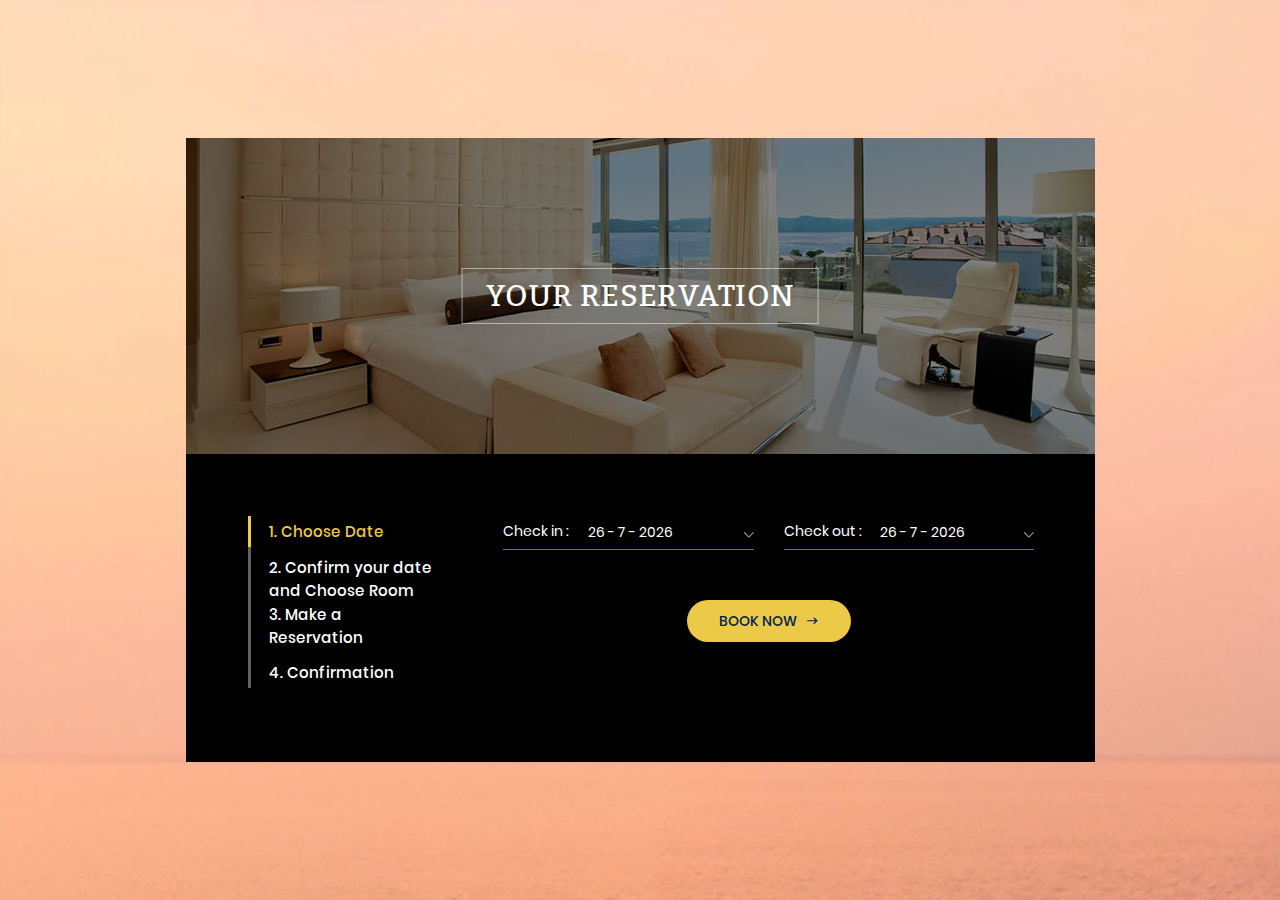
<file: Book Folder/index.html>
<!DOCTYPE html>
<html>
  <head>
    <meta charset="utf-8" />
    <title>Booking</title>
    <meta name="viewport" content="width=device-width, initial-scale=1.0" />
    <meta name="author" content="" />
    <!-- LINEARICONS -->
    <link rel="stylesheet" href="fonts/linearicons/style.css" />

    <!-- MATERIAL DESIGN ICONIC FONT -->
    <link
      rel="stylesheet"
      href="fonts/material-design-iconic-font/css/material-design-iconic-font.css"
    />

    <!-- DATE-PICKER -->
    <link rel="stylesheet" href="vendor/date-picker/css/datepicker.min.css" />

    <!-- STYLE CSS -->
    <link rel="stylesheet" href="css/style.css" />
  </head>
  <body>
    <div class="wrapper">
      <div class="inner">
        <div class="image-holder">
          <img src="images/form-wizard.jpg" alt="" />
          <h3>Your reservation</h3>
        </div>
        <div id="wizard">
          <!-- SECTION 1 -->
          <h4>Choose Date</h4>
          <section>
            <div class="form-row">
              <div class="form-holder">
                <input
                  type="text"
                  class="form-control datepicker-here pl-85"
                  data-language="en"
                  data-date-format="dd - m - yyyy"
                  id="dp1"
                />
                <span class="lnr lnr-chevron-down"></span>
                <span class="placeholder">Check in :</span>
              </div>
              <div class="form-holder">
                <input
                  type="text"
                  class="form-control datepicker-here pl-96"
                  data-language="en"
                  data-date-format="dd - m - yyyy"
                  id="dp2"
                />
                <span class="lnr lnr-chevron-down"></span>
                <span class="placeholder">Check out :</span>
              </div>
            </div>

            <button class="forward">
              Book now
              <i class="zmdi zmdi-long-arrow-right"></i>
            </button>
          </section>

          <!-- SECTION 2 -->
          <h4>Confirm your date and Choose Room</h4>
          <section class="section-style" style="width: 100%;">
            <div class="board-wrapper">
              <div class="board-inner">
                <div class="board-item">
                  Queens Room :
                  <span>$20</span>
                </div>
                <div class="board-item">
                  Special Room:
                  <span>$40</span>
                </div>
                <div class="board-item">
                  Checkers Room:
                  <span>$60</span>
                </div>
                <div class="board-line">
                  <div class="board-item">
                    Adult :
                    <span class="number1"></span>
                  </div>
                  <div class="board-item">
                    Children :
                    <span class="number2"></span>
                  </div>
                </div>
              </div>
            </div>
            <div class="form-wrapper">
              <div class="form-row">
                <div class="form-holder w-100">
                  <input
                    type="text"
                    class="form-control datepicker-here check1"
                    data-language="en"
                    data-date-format="dd M yyyy"
                    id="dp3"
                  />
                  <span class="lnr lnr-calendar-full"></span>
                </div>
              </div>
              <div class="form-row">
                <div class="form-holder w-100">
                  <input
                    type="text"
                    class="form-control datepicker-here check2"
                    data-language="en"
                    data-date-format="dd M yyyy"
                    id="dp4"
                  />
                  <span class="lnr lnr-calendar-full"></span>
                </div>
              </div>
              <div class="form-group">
                <label for="">Room type:</label>
                <div class="form-row">
                  <div class="select">
                    <div class="form-holder">
                      <div class="select-control"></div>
                      <span style="margin-left: 20px;" class="lnr lnr-chevron-down"></span>
                    </div>
                    <ul class="dropdown drop3">
                      <li rel="Queens Room">Queens Room</li>
                      <li rel="Special Room">Special Room</li>
                      <li rel="Checkers Room">Checkers Room</li>
                    </ul>
                  </div>

                  <div class="select">
                    <div class="form-holder">
                      <div class="select-control">No Child</div>
                      <span class="lnr lnr-chevron-down"></span>
                    </div>
                    <ul class="dropdown drop1">
                      <li rel="1 Children">1 Children</li>
                      <li rel="2 Children">2 Children</li>
                      <li rel="3 Children">3 Children</li>
                    </ul>
                  </div>
                </div>
              </div>
              <div class="form-group">
                <div class="form-row">
                  <div class="select mr-20">
                    <div class="form-holder">
                      <div class="select-control">1 Adult</div>
                      <span class="lnr lnr-chevron-down"></span>
                    </div>
                    <ul class="dropdown drop2">
                      <li rel="1 Adult">1 Adult</li>
                      <li rel="2 Adults">2 Adults</li>
                      <li rel="3 Adults">3 Adults</li>
                    </ul>
                  </div>
                </div>
              </div>
              <button class="forward">
                Next
                <i class="zmdi zmdi-long-arrow-right"></i>
              </button>
            </div>
          </section>

          <!-- SECTION 3 -->
          <h4>Make a Reservation</h4>
          <section>
            <div class="form-row">
              <div class="form-holder">
                <input
                  type="text"
                  class="form-control"
                  placeholder="First Name :"
                />
              </div>
              <div class="form-holder">
                <input
                  type="text"
                  class="form-control"
                  placeholder="Last Name :"
                />
              </div>
            </div>
            <div class="form-row">
              <div class="form-holder">
                <input type="tel" class="form-control" placeholder="Phone :" />
              </div>
              <div class="form-holder">
                <input type="email" class="form-control" placeholder="Mail :" required/>
              </div>
            </div>
            <div class="form-row">
              <div class="form-holder w-100">
                <input
                  type="text"
                  class="form-control"
                  placeholder="Address :"
                />
              </div>
            </div>
            <div class="form-row mb-21">
              <div class="form-holder w-100">
                <textarea
                  name=""
                  id=""
                  class="form-control"
                  style="height: 79px"
                  placeholder="Special Requirements :"
                ></textarea>
              </div>
            </div>
            <div class="checkbox">
              <label>
                <input type="checkbox" /> I have read and accept the
                <a href="#">terms and conditions.</a>
                <span class="checkmark"></span>
              </label>
            </div>
            <button class="forward" style="width: 195px; margin-top: 44px">
              Next
              <i class="zmdi zmdi-long-arrow-right"></i>
            </button>
          </section>

          <!-- SECTION 4 -->
          <h4>Confirmation</h4>
          <section class="section-style">
            <div class="pay-wrapper">
              <div class="bill">
                <div class="bill-cell">
                  <div class="bill-item">
                    <div class="bill-unit">
                      Room type: <span class="type"></span>
                    </div>
                    <span class="price"></span>
                  </div>
                  <div class="board-line">
                    <div class="board-item board1">
                      Adult :
                      <span class="num1"></span>
                    </div>
                    <div class="board-item">
                      Children :
                      <span class="num2"></span>
                    </div>
                  </div>

                  <div class="bill-item service">
                    <div class="bill-unit">Rooms & Services :</div>
                    <span class="price">$80</span>
                  </div>
                </div>
                <div class="bill-cell">
                  <div class="bill-item vat">
                    <div class="bill-unit">Room and Services Vat (10%) :</div>
                    <span class="price">$10</span>
                  </div>
                  
          <div class="bill-cell">
            <div class="bill-item vat">
              <div class="bill-unit">Subtotal :</div>
              <span class="price sub"></span>
            </div>
            <div class="bill-item total-price">
              <div class="bill-unit">Total Price :</div>
              <span class="price total"></span>
    </div>
                  <div class="bill-item total">
                    <div class="bill-unit">
                      
                    </div>
                  </div>
                </div>
              </div>
              <div class="check confirm" style="width: 195px; margin-top: 45px">
                <a href="../checkout-page/index.html" style="text-decoration: none;color: white;">Pay</a>
                <i class="zmdi zmdi-long-arrow-right"></i>
              </div>
               
            </div>
          </section>
        </div>
      </div>
    </div>

    <script src="js/jquery-3.3.1.min.js"></script>

    <!-- JQUERY STEP -->
    <script src="js/jquery.steps.js"></script>

    <!-- DATE-PICKER -->
    <script src="vendor/date-picker/js/datepicker.js"></script>
    <script src="vendor/date-picker/js/datepicker.en.js"></script>

    <script src="js/main.js"></script>
  </body>
</html>
</file>
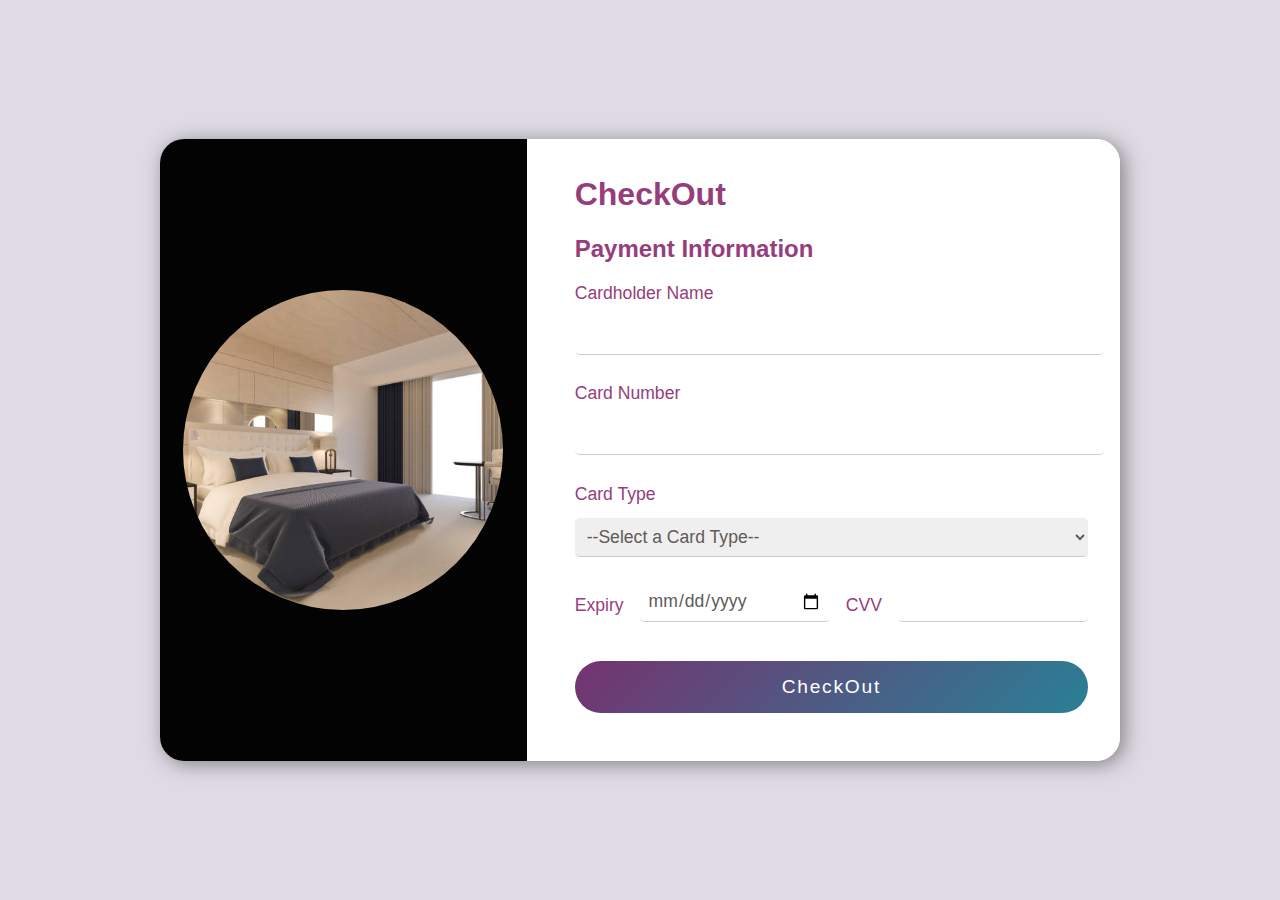
<file: checkout-page/index.html>
<!DOCTYPE html>
<html lang="en" >
<head>
  <meta charset="UTF-8">
  <title>CheckOut Page</title>
  <link rel="stylesheet" href="./style.css">

</head>
<body>
<div class="mainscreen">
      <div class="card">
        <div class="leftside">
          <img
            src="../Imag/hotel4.jpg"
            class="product"
            alt="Shoes"
          />
        </div>
        <div class="rightside">
          <form action="">
            <h1>CheckOut</h1>
            <h2>Payment Information</h2>
            <p>Cardholder Name</p>
            <input type="text" class="inputbox" name="name" required />
            <p>Card Number</p>
            <input type="number" class="inputbox" name="card_number" id="card_number" required />

            <p>Card Type</p>
            <select class="inputbox" name="card_type" id="card_type" required>
              <option value="">--Select a Card Type--</option>
              <option value="Visa">Visa</option>
              <option value="RuPay">RuPay</option>
              <option value="MasterCard">MasterCard</option>
            </select>
<div class="expcvv">

            <p class="expcvv_text">Expiry</p>
            <input type="date" class="inputbox" name="exp_date" id="exp_date" required />

            <p class="expcvv_text2">CVV</p>
            <input type="password" class="inputbox" name="cvv" id="cvv" required />
        </div>
            <p></p>
            <button type="submit" class="button">CheckOut</button>
          </form>
        </div>
      </div>
    </div>

</body>
</html>
</file>
<file: Book Folder/fonts/linearicons/style.css>
@font-face {
	font-family: 'Linearicons-Free';
	src:url('fonts/Linearicons-Free.eot?w118d');
	src:url('fonts/Linearicons-Free.eot?#iefixw118d') format('embedded-opentype'),
		url('fonts/Linearicons-Free.woff2?w118d') format('woff2'),
		url('fonts/Linearicons-Free.woff?w118d') format('woff'),
		url('fonts/Linearicons-Free.ttf?w118d') format('truetype'),
		url('fonts/Linearicons-Free.svg?w118d#Linearicons-Free') format('svg');
	font-weight: normal;
	font-style: normal;
}

.lnr {
	font-family: 'Linearicons-Free';
	speak: none;
	font-style: normal;
	font-weight: normal;
	font-variant: normal;
	text-transform: none;
	line-height: 1;

	/* Better Font Rendering =========== */
	-webkit-font-smoothing: antialiased;
	-moz-osx-font-smoothing: grayscale;
}

.lnr-home:before {
	content: "\e800";
}
.lnr-apartment:before {
	content: "\e801";
}
.lnr-pencil:before {
	content: "\e802";
}
.lnr-magic-wand:before {
	content: "\e803";
}
.lnr-drop:before {
	content: "\e804";
}
.lnr-lighter:before {
	content: "\e805";
}
.lnr-poop:before {
	content: "\e806";
}
.lnr-sun:before {
	content: "\e807";
}
.lnr-moon:before {
	content: "\e808";
}
.lnr-cloud:before {
	content: "\e809";
}
.lnr-cloud-upload:before {
	content: "\e80a";
}
.lnr-cloud-download:before {
	content: "\e80b";
}
.lnr-cloud-sync:before {
	content: "\e80c";
}
.lnr-cloud-check:before {
	content: "\e80d";
}
.lnr-database:before {
	content: "\e80e";
}
.lnr-lock:before {
	content: "\e80f";
}
.lnr-cog:before {
	content: "\e810";
}
.lnr-trash:before {
	content: "\e811";
}
.lnr-dice:before {
	content: "\e812";
}
.lnr-heart:before {
	content: "\e813";
}
.lnr-star:before {
	content: "\e814";
}
.lnr-star-half:before {
	content: "\e815";
}
.lnr-star-empty:before {
	content: "\e816";
}
.lnr-flag:before {
	content: "\e817";
}
.lnr-envelope:before {
	content: "\e818";
}
.lnr-paperclip:before {
	content: "\e819";
}
.lnr-inbox:before {
	content: "\e81a";
}
.lnr-eye:before {
	content: "\e81b";
}
.lnr-printer:before {
	content: "\e81c";
}
.lnr-file-empty:before {
	content: "\e81d";
}
.lnr-file-add:before {
	content: "\e81e";
}
.lnr-enter:before {
	content: "\e81f";
}
.lnr-exit:before {
	content: "\e820";
}
.lnr-graduation-hat:before {
	content: "\e821";
}
.lnr-license:before {
	content: "\e822";
}
.lnr-music-note:before {
	content: "\e823";
}
.lnr-film-play:before {
	content: "\e824";
}
.lnr-camera-video:before {
	content: "\e825";
}
.lnr-camera:before {
	content: "\e826";
}
.lnr-picture:before {
	content: "\e827";
}
.lnr-book:before {
	content: "\e828";
}
.lnr-bookmark:before {
	content: "\e829";
}
.lnr-user:before {
	content: "\e82a";
}
.lnr-users:before {
	content: "\e82b";
}
.lnr-shirt:before {
	content: "\e82c";
}
.lnr-store:before {
	content: "\e82d";
}
.lnr-cart:before {
	content: "\e82e";
}
.lnr-tag:before {
	content: "\e82f";
}
.lnr-phone-handset:before {
	content: "\e830";
}
.lnr-phone:before {
	content: "\e831";
}
.lnr-pushpin:before {
	content: "\e832";
}
.lnr-map-marker:before {
	content: "\e833";
}
.lnr-map:before {
	content: "\e834";
}
.lnr-location:before {
	content: "\e835";
}
.lnr-calendar-full:before {
	content: "\e836";
}
.lnr-keyboard:before {
	content: "\e837";
}
.lnr-spell-check:before {
	content: "\e838";
}
.lnr-screen:before {
	content: "\e839";
}
.lnr-smartphone:before {
	content: "\e83a";
}
.lnr-tablet:before {
	content: "\e83b";
}
.lnr-laptop:before {
	content: "\e83c";
}
.lnr-laptop-phone:before {
	content: "\e83d";
}
.lnr-power-switch:before {
	content: "\e83e";
}
.lnr-bubble:before {
	content: "\e83f";
}
.lnr-heart-pulse:before {
	content: "\e840";
}
.lnr-construction:before {
	content: "\e841";
}
.lnr-pie-chart:before {
	content: "\e842";
}
.lnr-chart-bars:before {
	content: "\e843";
}
.lnr-gift:before {
	content: "\e844";
}
.lnr-diamond:before {
	content: "\e845";
}
.lnr-linearicons:before {
	content: "\e846";
}
.lnr-dinner:before {
	content: "\e847";
}
.lnr-coffee-cup:before {
	content: "\e848";
}
.lnr-leaf:before {
	content: "\e849";
}
.lnr-paw:before {
	content: "\e84a";
}
.lnr-rocket:before {
	content: "\e84b";
}
.lnr-briefcase:before {
	content: "\e84c";
}
.lnr-bus:before {
	content: "\e84d";
}
.lnr-car:before {
	content: "\e84e";
}
.lnr-train:before {
	content: "\e84f";
}
.lnr-bicycle:before {
	content: "\e850";
}
.lnr-wheelchair:before {
	content: "\e851";
}
.lnr-select:before {
	content: "\e852";
}
.lnr-earth:before {
	content: "\e853";
}
.lnr-smile:before {
	content: "\e854";
}
.lnr-sad:before {
	content: "\e855";
}
.lnr-neutral:before {
	content: "\e856";
}
.lnr-mustache:before {
	content: "\e857";
}
.lnr-alarm:before {
	content: "\e858";
}
.lnr-bullhorn:before {
	content: "\e859";
}
.lnr-volume-high:before {
	content: "\e85a";
}
.lnr-volume-medium:before {
	content: "\e85b";
}
.lnr-volume-low:before {
	content: "\e85c";
}
.lnr-volume:before {
	content: "\e85d";
}
.lnr-mic:before {
	content: "\e85e";
}
.lnr-hourglass:before {
	content: "\e85f";
}
.lnr-undo:before {
	content: "\e860";
}
.lnr-redo:before {
	content: "\e861";
}
.lnr-sync:before {
	content: "\e862";
}
.lnr-history:before {
	content: "\e863";
}
.lnr-clock:before {
	content: "\e864";
}
.lnr-download:before {
	content: "\e865";
}
.lnr-upload:before {
	content: "\e866";
}
.lnr-enter-down:before {
	content: "\e867";
}
.lnr-exit-up:before {
	content: "\e868";
}
.lnr-bug:before {
	content: "\e869";
}
.lnr-code:before {
	content: "\e86a";
}
.lnr-link:before {
	content: "\e86b";
}
.lnr-unlink:before {
	content: "\e86c";
}
.lnr-thumbs-up:before {
	content: "\e86d";
}
.lnr-thumbs-down:before {
	content: "\e86e";
}
.lnr-magnifier:before {
	content: "\e86f";
}
.lnr-cross:before {
	content: "\e870";
}
.lnr-menu:before {
	content: "\e871";
}
.lnr-list:before {
	content: "\e872";
}
.lnr-chevron-up:before {
	content: "\e873";
}
.lnr-chevron-down:before {
	content: "\e874";
}
.lnr-chevron-left:before {
	content: "\e875";
}
.lnr-chevron-right:before {
	content: "\e876";
}
.lnr-arrow-up:before {
	content: "\e877";
}
.lnr-arrow-down:before {
	content: "\e878";
}
.lnr-arrow-left:before {
	content: "\e879";
}
.lnr-arrow-right:before {
	content: "\e87a";
}
.lnr-move:before {
	content: "\e87b";
}
.lnr-warning:before {
	content: "\e87c";
}
.lnr-question-circle:before {
	content: "\e87d";
}
.lnr-menu-circle:before {
	content: "\e87e";
}
.lnr-checkmark-circle:before {
	content: "\e87f";
}
.lnr-cross-circle:before {
	content: "\e880";
}
.lnr-plus-circle:before {
	content: "\e881";
}
.lnr-circle-minus:before {
	content: "\e882";
}
.lnr-arrow-up-circle:before {
	content: "\e883";
}
.lnr-arrow-down-circle:before {
	content: "\e884";
}
.lnr-arrow-left-circle:before {
	content: "\e885";
}
.lnr-arrow-right-circle:before {
	content: "\e886";
}
.lnr-chevron-up-circle:before {
	content: "\e887";
}
.lnr-chevron-down-circle:before {
	content: "\e888";
}
.lnr-chevron-left-circle:before {
	content: "\e889";
}
.lnr-chevron-right-circle:before {
	content: "\e88a";
}
.lnr-crop:before {
	content: "\e88b";
}
.lnr-frame-expand:before {
	content: "\e88c";
}
.lnr-frame-contract:before {
	content: "\e88d";
}
.lnr-layers:before {
	content: "\e88e";
}
.lnr-funnel:before {
	content: "\e88f";
}
.lnr-text-format:before {
	content: "\e890";
}
.lnr-text-format-remove:before {
	content: "\e891";
}
.lnr-text-size:before {
	content: "\e892";
}
.lnr-bold:before {
	content: "\e893";
}
.lnr-italic:before {
	content: "\e894";
}
.lnr-underline:before {
	content: "\e895";
}
.lnr-strikethrough:before {
	content: "\e896";
}
.lnr-highlight:before {
	content: "\e897";
}
.lnr-text-align-left:before {
	content: "\e898";
}
.lnr-text-align-center:before {
	content: "\e899";
}
.lnr-text-align-right:before {
	content: "\e89a";
}
.lnr-text-align-justify:before {
	content: "\e89b";
}
.lnr-line-spacing:before {
	content: "\e89c";
}
.lnr-indent-increase:before {
	content: "\e89d";
}
.lnr-indent-decrease:before {
	content: "\e89e";
}
.lnr-pilcrow:before {
	content: "\e89f";
}
.lnr-direction-ltr:before {
	content: "\e8a0";
}
.lnr-direction-rtl:before {
	content: "\e8a1";
}
.lnr-page-break:before {
	content: "\e8a2";
}
.lnr-sort-alpha-asc:before {
	content: "\e8a3";
}
.lnr-sort-amount-asc:before {
	content: "\e8a4";
}
.lnr-hand:before {
	content: "\e8a5";
}
.lnr-pointer-up:before {
	content: "\e8a6";
}
.lnr-pointer-right:before {
	content: "\e8a7";
}
.lnr-pointer-down:before {
	content: "\e8a8";
}
.lnr-pointer-left:before {
	content: "\e8a9";
}
</file>
<file: Book Folder/css/style.css>
@font-face {
  font-family: "Poppins-Regular";
  src: url("../fonts/poppins/Poppins-Regular.ttf");
}
@font-face {
  font-family: "Poppins-Medium";
  src: url("../fonts/poppins/Poppins-Medium.ttf");
}
@font-face {
  font-family: "Bitter-Regular";
  src: url("../fonts/bitter/Bitter-Regular.ttf");
}
* {
  -webkit-box-sizing: border-box;
  -moz-box-sizing: border-box;
  box-sizing: border-box;
}

body {
  font-family: "Poppins-Regular";
  font-size: 15px;
  color: #fff;
  margin: 0;
}

:focus {
  outline: none;
}

textarea {
  resize: none;
}

input,
textarea,
select,
button {
  font-family: "Poppins-Regular";
  font-size: 15px;
  color: #fff;
}

p,
h1,
h2,
h3,
h4,
h5,
h6,
ul {
  margin: 0;
}

ul {
  padding: 0;
  margin: 0;
  list-style: none;
}

a {
  text-decoration: none;
}

textarea {
  resize: none;
}

img {
  max-width: 100%;
  vertical-align: middle;
}

.wrapper {
  height: 100vh;
  background: #f9f6f1;
  display: flex;
  align-items: center;
  justify-content: center;
  overflow: hidden;
  background: url("../images/form-wizard-bg.jpg");
  background-size: cover;
}

.inner {
  width: 909px;
}

.image-holder {
  position: relative;
}
.image-holder h3 {
  position: absolute;
  top: 50%;
  left: 50%;
  transform: translate(-50%, -50%);
}

h3 {
  font-family: "Bitter-Regular";
  font-size: 30px;
  color: #fff;
  text-transform: uppercase;
  padding: 9px 23px;
  border: 1px solid rgba(255, 255, 255, 0.5);
  font-weight: 400;
  letter-spacing: 0.3px;
}

.wizard {
  background-color: black;
  padding: 62px 60px 58px 62px;
  display: flex;
}
.wizard .steps {
  width: 26.05%;
  margin-right: 68px;
}
.wizard .content {
  width: 73.95%;
}

.steps ul {
  border-left: 3px solid rgba(242, 242, 242, 0.4);
}
.steps li {
  margin-bottom: 16px;
  display: flex;
  align-items: center;
  height: 31px;
  position: relative;
}
.steps li a {
  color: #fff;
  font-family: "Poppins-Medium";
  font-size: 15px;
  padding-left: 18px;
}
.steps li a:before {
  content: "";
  width: 3px;
  height: 31px;
  position: absolute;
  left: -3px;
  top: 0;
}
.steps li.current a {
  color: #edc948;
}
.steps li.current a:before {
  background: #edc948;
}

.content h4 {
  display: none;
}

label {
  margin-bottom: 7px;
  display: block;
  font-size: 14px;
}

.form-group .form-row {
  margin-bottom: 27px;
}

.form-row {
  display: flex;
  margin-bottom: 29px;
}
.form-row.mb-21 {
  margin-bottom: 21px;
}
.form-row .form-holder,
.form-row .select {
  width: 50%;
  margin-right: 30px;
}
.form-row .form-holder:last-child,
.form-row .select:last-child {
  margin-right: 0;
}
.form-row .form-holder.w-100,
.form-row .select.w-100 {
  width: 100%;
  margin-right: 0;
}
.form-row .form-holder.mr-20,
.form-row .select.mr-20 {
  margin-right: 20px;
}
.form-row .select .form-holder {
  width: 100%;
  margin-right: 0;
}

.form-holder {
  position: relative;
}
.form-holder span.lnr-chevron-down {
  position: absolute;
  bottom: 10px;
  right: 0;
  font-size: 10px;
}
.form-holder span.lnr-calendar-full {
  position: absolute;
  bottom: 12px;
  right: 0;
  font-size: 12px;
}
.form-holder span.placeholder {
  position: absolute;
  bottom: 8px;
  left: 0;
  font-size: 14px;
}

.select {
  position: relative;
}
.select .select-control {
  height: 34px;
  border-bottom: 1px solid #5d718e;
  width: 100%;
  font-size: 14px;
  padding: 0;
  display: flex;
  align-items: center;
  cursor: pointer;
}
.select .dropdown {
  display: none;
  position: absolute;
  top: 100%;
  width: 100%;
  background: #fff;
  color: #999;
  z-index: 9;
  border: 1px solid #81acee;
}
.select .dropdown li {
  padding: 2px 10px;
}
.select .dropdown li:hover {
  background: #81acee;
  color: #fff;
}

.form-control {
  background: none;
  height: 34px;
  border: none;
  border-bottom: 1px solid #5d718e;
  width: 100%;
  font-size: 14px;
  padding: 0;
}
.form-control.pl-85 {
  padding-left: 85px;
}
.form-control.pl-96 {
  padding-left: 96px;
}
.form-control::-webkit-input-placeholder {
  color: #fff;
}
.form-control::-moz-placeholder {
  color: #fff;
}
.form-control:-ms-input-placeholder {
  color: #fff;
}
.form-control:-moz-placeholder {
  color: #fff;
}
.form-control:focus {
  border-bottom: 1px solid #e6e6e6;
}

textarea.form-control {
  padding: 6px 0;
}

.option {
  color: #999;
  padding-left: 20px;
}

select.form-control {
  cursor: pointer;
  color: #fff;
}
select.form-control option[value=""][disabled] {
  display: none;
}

select option {
  padding: 0 15px;
}

.section-style {
  display: flex;
}
.section-style .board-wrapper {
  width: 50%;
  margin-right: 30px;
}
.section-style .form-wrapper,
.section-style .pay-wrapper {
  width: 50%;
}

.board-inner {
  background: #fff;
  color: #012353;
  font-size: 14px;
  padding: 22px 33px 13px 21px;
}
.board-inner div {
  margin-bottom: 8px;
}
.board-inner div:last-child {
  margin-bottom: 0;
}
.board-inner .board-item span {
  margin-left: 13px;
}
.board-inner .board-line {
  display: flex;
  justify-content: space-between;
}
.board-inner .board-line div {
  margin-bottom: 0;
}

.bill {
  border: 1px solid #fff;
  padding: 18px 20px 11px 20px;
}

.bill .bill-item {
  display: flex;
  justify-content: space-between;
  margin-bottom: 7px;
}

.bill .bill-item .price {
  font-family: "Poppins-Medium";
  color: #edc948;
}

.bill .bill-item.people {
  justify-content: flex-start;
}
.bill .bill-item.people .bill-unit:first-child {
  margin-right: 28px;
}
.bill .bill-item.service {
  margin-top: 31px;
}
.bill .bill-item.vat {
  margin-bottom: 14px;
}
.bill .bill-item.total-price {
  margin-bottom: 21px;
}
.bill .bill-item.total-price .price {
  font-size: 17px;
}
.bill .bill-item.total {
  font-size: 12px;
  align-items: center;
}
.bill .bill-item.total span {
  display: block;
  margin-left: 0;
  font-size: 14px;
}
.bill .bill-item.total .price {
  font-size: 17px;
}
.bill .bill-unit span {
  margin-left: 2px;
}

.bill .bill-cell {
  padding-bottom: 7px;
  border-bottom: 1px solid #5d718e;
  margin-bottom: 15px;
}
.bill .bill-cell:last-child {
  margin-bottom: 0;
  padding-bottom: 0;
  border: none;
}

button, div.confirm {
  padding: 0;
  border: none;
  display: flex;
  height: 42px;
  width: 164px;
  justify-content: center;
  align-items: center;
  background: #edc948;
  font-family: "Poppins-Medium";
  text-transform: uppercase;
  font-size: 14px;
  color: #012353;
  cursor: pointer;
  bottom: 56px;
  border-radius: 21px;
  font-weight: 500;
  margin: auto;
  margin-top: 50px;
  font-weight: 500;
}
button i, div.check i {
  margin-left: 10px;
}
button:hover, div.check:hover {
  background: #d4b43f;
}

.checkbox {
  position: relative;
  padding-left: 25px;
}
.checkbox label {
  cursor: pointer;
}
.checkbox label a {
  color: #edc948;
}
.checkbox label a:hover {
  color: #d4b43f;
}
.checkbox input {
  position: absolute;
  opacity: 0;
  cursor: pointer;
}
.checkbox input:checked ~ .checkmark:after {
  display: block;
}

.checkmark {
  position: absolute;
  top: 3px;
  left: 0;
  height: 14px;
  width: 15px;
  border: 1px solid #fff;
  font-family: Material-Design-Iconic-Font;
  font-size: 13px;
}
.checkmark:after {
  position: absolute;
  top: 0;
  left: 1px;
  display: none;
  content: "\f26b";
  color: #fff;
}

.checkbox-circle {
  display: flex;
  justify-content: space-between;
  margin-bottom: 16px;
}
.checkbox-circle label {
  padding-left: 19px;
  cursor: pointer;
  font-size: 12px;
  display: inline-block;
  position: relative;
}
.checkbox-circle input {
  position: absolute;
  opacity: 0;
  cursor: pointer;
}
.checkbox-circle input:checked ~ .checkmark:after {
  display: block;
}

.checkbox-circle .checkmark {
  position: absolute;
  top: 3px;
  left: 0;
  height: 12px;
  width: 12px;
  border-radius: 50%;
  border: 1px solid #fff;
}

.checkbox-circle .checkmark:after {
  content: "";
  top: 3px;
  left: 3px;
  width: 4px;
  height: 4px;
  border-radius: 50%;
  background: #fff;
  position: absolute;
  display: none;
}

.board1 {
  margin-bottom: 20px;
}

@media (max-width: 1500px) {
  .wrapper {
    height: auto;
    min-height: 100vh;
    padding: 80px 0;
  }
}
@media (max-width: 1199px) {
  .wrapper {
    padding: 0;
  }
}
@media (max-width: 991px) {
  .wizard {
    padding: 50px;
  }
}
@media (max-width: 767px) {
  .wizard {
    padding: 50px 20px;
    flex-direction: column;
  }
  .wizard .steps {
    width: 100%;
    margin-right: 0;
    margin-bottom: 30px;
  }
  .wizard .content {
    width: 100%;
  }

  .section-style {
    flex-direction: column;
  }
  .section-style .board-wrapper {
    width: 100%;
    margin-right: 0;
    margin-bottom: 50px;
  }
  .section-style .form-wrapper,
  .section-style .pay-wrapper {
    width: 100%;
  }

  .form-row {
    display: block;
    margin-bottom: 0;
  }
  .form-row .form-holder {
    width: 100%;
    margin-right: 0;
  }
  .form-row .select {
    width: 100%;
    margin-right: 0;
  }

  .form-control,
  .select-control {
    margin-bottom: 29px;
  }

  .form-holder span.placeholder {
    bottom: 36px;
  }
  .form-holder span.lnr-chevron-down,
  .form-holder span.lnr-calendar-full {
    bottom: 39px;
  }

  .select span.lnr-chevron-down {
    bottom: 10px;
  }

  h3 {
    width: 90%;
    text-align: center;
  }
}

/*# sourceMappingURL=style.css.map */
</file>
<file: checkout-page/style.css>
body {
    font-family: 'Roboto', sans-serif!important;
	margin:0;
	padding:0;
	box-sizing: border-box;
}

.mainscreen
{
	min-height: 100vh;
	width: 100%;
	display: flex;
    flex-direction: column;
    background-color: #DFDBE5;

    color:#963E7B;
}

.card {
	width: 60rem;
    margin: auto;
    background: white;
    position:center;
    align-self: center;
    top: 50rem;
    border-radius: 1.5rem;
    box-shadow: 4px 3px 20px #3535358c;
    display:flex;
    flex-direction: row;
    
}

.leftside {
	background: #030303;
	width: 25rem;
	display: inline-flex;
    align-items: center;
    justify-content: center;
	border-top-left-radius: 1.5rem;
    border-bottom-left-radius: 1.5rem;
}

.product {
    object-fit: cover;
	width: 20em;
    height: 20em;
    border-radius: 100%;
}

.rightside {
    background-color: #ffffff;
	width: 35rem;
	border-bottom-right-radius: 1.5rem;
    border-top-right-radius: 1.5rem;
    padding: 1rem 2rem 3rem 3rem;
}

p{
    display:block;
    font-size: 1.1rem;
    font-weight: 400;
    margin: .8rem 0;
}

.inputbox
{
    color:#030303;
	width: 100%;
    padding: 0.5rem;
    border: none;
    border-bottom: 1.5px solid #ccc;
    margin-bottom: 1rem;
    border-radius: 0.3rem;
    font-family: 'Roboto', sans-serif;
    color: #615a5a;
    font-size: 1.1rem;
    font-weight: 500;
  outline:none;
}

.expcvv {
    display:flex;
    justify-content: space-between;
    padding-top: 0.6rem;
}

.expcvv_text{
    padding-right: 1rem;
}
.expcvv_text2{
    padding:0 1rem;
}

.button{
    background: linear-gradient(
135deg
, #753370 0%, #298096 100%);
    padding: 15px;
    border: none;
    border-radius: 50px;
    color: white;
    font-weight: 400;
    font-size: 1.2rem;
    margin-top: 10px;
    width:100%;
    letter-spacing: .11rem;
    outline:none;
}

.button:hover
{
	transform: scale(1.05) translateY(-3px);
    box-shadow: 3px 3px 6px #38373785;
}

@media only screen and (max-width: 1000px) {
    .card{
        flex-direction: column;
        width: auto;
      
    }

    .leftside{
        width: 100%;
        border-top-right-radius: 0;
        border-bottom-left-radius: 0;
      border-top-right-radius:0;
      border-radius:0;
    }

    .rightside{
        width:auto;
        border-bottom-left-radius: 1.5rem;
        padding:0.5rem 3rem 3rem 2rem;
      border-radius:0;
    }
}
</file>
<file: Book Folder/vendor/date-picker/css/datepicker.min.css>
.datepicker--cells{display:-webkit-flex;display:-ms-flexbox;display:flex;-webkit-flex-wrap:wrap;-ms-flex-wrap:wrap;flex-wrap:wrap}.datepicker--cell{border-radius:4px;box-sizing:border-box;cursor:pointer;display:-webkit-flex;display:-ms-flexbox;display:flex;position:relative;-webkit-align-items:center;-ms-flex-align:center;align-items:center;-webkit-justify-content:center;-ms-flex-pack:center;justify-content:center;height:32px;z-index:1}.datepicker--cell.-focus-{background:#f0f0f0}.datepicker--cell.-current-{color:#4EB5E6}.datepicker--cell.-current-.-focus-{color:#4a4a4a}.datepicker--cell.-current-.-in-range-{color:#4EB5E6}.datepicker--cell.-in-range-{background:rgba(92,196,239,.1);color:#4a4a4a;border-radius:0}.datepicker--cell.-in-range-.-focus-{background-color:rgba(92,196,239,.2)}.datepicker--cell.-disabled-{cursor:default;color:#aeaeae}.datepicker--cell.-disabled-.-focus-{color:#aeaeae}.datepicker--cell.-disabled-.-in-range-{color:#a1a1a1}.datepicker--cell.-disabled-.-current-.-focus-{color:#aeaeae}.datepicker--cell.-range-from-{border:1px solid rgba(92,196,239,.5);background-color:rgba(92,196,239,.1);border-radius:4px 0 0 4px}.datepicker--cell.-range-to-{border:1px solid rgba(92,196,239,.5);background-color:rgba(92,196,239,.1);border-radius:0 4px 4px 0}.datepicker--cell.-selected-,.datepicker--cell.-selected-.-current-{color:#fff;background:#5cc4ef}.datepicker--cell.-range-from-.-range-to-{border-radius:4px}.datepicker--cell.-selected-{border:none}.datepicker--cell.-selected-.-focus-{background:#45bced}.datepicker--cell:empty{cursor:default}.datepicker--days-names{display:-webkit-flex;display:-ms-flexbox;display:flex;-webkit-flex-wrap:wrap;-ms-flex-wrap:wrap;flex-wrap:wrap;margin:8px 0 3px}.datepicker--day-name{color:#FF9A19;display:-webkit-flex;display:-ms-flexbox;display:flex;-webkit-align-items:center;-ms-flex-align:center;align-items:center;-webkit-justify-content:center;-ms-flex-pack:center;justify-content:center;-webkit-flex:1;-ms-flex:1;flex:1;text-align:center;text-transform:uppercase;font-size:.8em}.-only-timepicker- .datepicker--content,.datepicker--body,.datepicker-inline .datepicker--pointer{display:none}.datepicker--cell-day{width:14.28571%}.datepicker--cells-months{height:170px}.datepicker--cell-month{width:33.33%;height:25%}.datepicker--cells-years,.datepicker--years{height:170px}.datepicker--cell-year{width:25%;height:33.33%}.datepickers-container{position:absolute;left:0;top:0}@media print{.datepickers-container{display:none}}.datepicker{background:#fff;border:1px solid #dbdbdb;box-shadow:0 4px 12px rgba(0,0,0,.15);border-radius:4px;box-sizing:content-box;font-family:Tahoma,sans-serif;font-size:14px;color:#4a4a4a;width:250px;position:absolute;left:-100000px;opacity:0;transition:opacity .3s ease,left 0s .3s,-webkit-transform .3s ease;transition:opacity .3s ease,transform .3s ease,left 0s .3s;transition:opacity .3s ease,transform .3s ease,left 0s .3s,-webkit-transform .3s ease;z-index:100}.datepicker.-from-top-{-webkit-transform:translateY(-8px);transform:translateY(-8px)}.datepicker.-from-right-{-webkit-transform:translateX(8px);transform:translateX(8px)}.datepicker.-from-bottom-{-webkit-transform:translateY(8px);transform:translateY(8px)}.datepicker.-from-left-{-webkit-transform:translateX(-8px);transform:translateX(-8px)}.datepicker.active{opacity:1;-webkit-transform:translate(0);transform:translate(0);transition:opacity .3s ease,left 0s 0s,-webkit-transform .3s ease;transition:opacity .3s ease,transform .3s ease,left 0s 0s;transition:opacity .3s ease,transform .3s ease,left 0s 0s,-webkit-transform .3s ease}.datepicker-inline .datepicker{border-color:#d7d7d7;box-shadow:none;position:static;left:auto;right:auto;opacity:1;-webkit-transform:none;transform:none}.datepicker--content{box-sizing:content-box;padding:4px}.datepicker--pointer{position:absolute;background:#fff;border-top:1px solid #dbdbdb;border-right:1px solid #dbdbdb;width:10px;height:10px;z-index:-1}.datepicker--nav-action:hover,.datepicker--nav-title:hover{background:#f0f0f0}.-top-center- .datepicker--pointer,.-top-left- .datepicker--pointer,.-top-right- .datepicker--pointer{top:calc(100% - 4px);-webkit-transform:rotate(135deg);transform:rotate(135deg)}.-right-bottom- .datepicker--pointer,.-right-center- .datepicker--pointer,.-right-top- .datepicker--pointer{right:calc(100% - 4px);-webkit-transform:rotate(225deg);transform:rotate(225deg)}.-bottom-center- .datepicker--pointer,.-bottom-left- .datepicker--pointer,.-bottom-right- .datepicker--pointer{bottom:calc(100% - 4px);-webkit-transform:rotate(315deg);transform:rotate(315deg)}.-left-bottom- .datepicker--pointer,.-left-center- .datepicker--pointer,.-left-top- .datepicker--pointer{left:calc(100% - 4px);-webkit-transform:rotate(45deg);transform:rotate(45deg)}.-bottom-left- .datepicker--pointer,.-top-left- .datepicker--pointer{left:10px}.-bottom-right- .datepicker--pointer,.-top-right- .datepicker--pointer{right:10px}.-bottom-center- .datepicker--pointer,.-top-center- .datepicker--pointer{left:calc(50% - 10px / 2)}.-left-top- .datepicker--pointer,.-right-top- .datepicker--pointer{top:10px}.-left-bottom- .datepicker--pointer,.-right-bottom- .datepicker--pointer{bottom:10px}.-left-center- .datepicker--pointer,.-right-center- .datepicker--pointer{top:calc(50% - 10px / 2)}.datepicker--body.active{display:block}.datepicker--nav{display:-webkit-flex;display:-ms-flexbox;display:flex;-webkit-justify-content:space-between;-ms-flex-pack:justify;justify-content:space-between;border-bottom:1px solid #efefef;min-height:32px;padding:4px}.-only-timepicker- .datepicker--nav{display:none}.datepicker--nav-action,.datepicker--nav-title{display:-webkit-flex;display:-ms-flexbox;display:flex;cursor:pointer;-webkit-align-items:center;-ms-flex-align:center;align-items:center;-webkit-justify-content:center;-ms-flex-pack:center;justify-content:center}.datepicker--nav-action{width:32px;border-radius:4px;-webkit-user-select:none;-moz-user-select:none;-ms-user-select:none;user-select:none}.datepicker--nav-action.-disabled-{visibility:hidden}.datepicker--nav-action svg{width:32px;height:32px}.datepicker--nav-action path{fill:none;stroke:#9c9c9c;stroke-width:2px}.datepicker--nav-title{border-radius:4px;padding:0 8px}.datepicker--buttons,.datepicker--time{border-top:1px solid #efefef;padding:4px}.datepicker--nav-title i{font-style:normal;color:#9c9c9c;margin-left:5px}.datepicker--nav-title.-disabled-{cursor:default;background:0 0}.datepicker--buttons{display:-webkit-flex;display:-ms-flexbox;display:flex}.datepicker--button{color:#4EB5E6;cursor:pointer;border-radius:4px;-webkit-flex:1;-ms-flex:1;flex:1;display:-webkit-inline-flex;display:-ms-inline-flexbox;display:inline-flex;-webkit-justify-content:center;-ms-flex-pack:center;justify-content:center;-webkit-align-items:center;-ms-flex-align:center;align-items:center;height:32px}.datepicker--button:hover{color:#4a4a4a;background:#f0f0f0}.datepicker--time{display:-webkit-flex;display:-ms-flexbox;display:flex;-webkit-align-items:center;-ms-flex-align:center;align-items:center;position:relative}.datepicker--time.-am-pm- .datepicker--time-sliders{-webkit-flex:0 1 138px;-ms-flex:0 1 138px;flex:0 1 138px;max-width:138px}.-only-timepicker- .datepicker--time{border-top:none}.datepicker--time-sliders{-webkit-flex:0 1 153px;-ms-flex:0 1 153px;flex:0 1 153px;margin-right:10px;max-width:153px}.datepicker--time-label{display:none;font-size:12px}.datepicker--time-current{display:-webkit-flex;display:-ms-flexbox;display:flex;-webkit-align-items:center;-ms-flex-align:center;align-items:center;-webkit-flex:1;-ms-flex:1;flex:1;font-size:14px;text-align:center;margin:0 0 0 10px}.datepicker--time-current-colon{margin:0 2px 3px;line-height:1}.datepicker--time-current-hours,.datepicker--time-current-minutes{line-height:1;font-size:19px;font-family:"Century Gothic",CenturyGothic,AppleGothic,sans-serif;position:relative;z-index:1}.datepicker--time-current-hours:after,.datepicker--time-current-minutes:after{content:'';background:#f0f0f0;border-radius:4px;position:absolute;left:-2px;top:-3px;right:-2px;bottom:-2px;z-index:-1;opacity:0}.datepicker--time-current-hours.-focus-:after,.datepicker--time-current-minutes.-focus-:after{opacity:1}.datepicker--time-current-ampm{text-transform:uppercase;-webkit-align-self:flex-end;-ms-flex-item-align:end;align-self:flex-end;color:#9c9c9c;margin-left:6px;font-size:11px;margin-bottom:1px}.datepicker--time-row{display:-webkit-flex;display:-ms-flexbox;display:flex;-webkit-align-items:center;-ms-flex-align:center;align-items:center;font-size:11px;height:17px;background:linear-gradient(to right,#dedede,#dedede) left 50%/100% 1px no-repeat}.datepicker--time-row:first-child{margin-bottom:4px}.datepicker--time-row input[type=range]{background:0 0;cursor:pointer;-webkit-flex:1;-ms-flex:1;flex:1;height:100%;padding:0;margin:0;-webkit-appearance:none}.datepicker--time-row input[type=range]::-ms-tooltip{display:none}.datepicker--time-row input[type=range]:hover::-webkit-slider-thumb{border-color:#b8b8b8}.datepicker--time-row input[type=range]:hover::-moz-range-thumb{border-color:#b8b8b8}.datepicker--time-row input[type=range]:hover::-ms-thumb{border-color:#b8b8b8}.datepicker--time-row input[type=range]:focus{outline:0}.datepicker--time-row input[type=range]:focus::-webkit-slider-thumb{background:#5cc4ef;border-color:#5cc4ef}.datepicker--time-row input[type=range]:focus::-moz-range-thumb{background:#5cc4ef;border-color:#5cc4ef}.datepicker--time-row input[type=range]:focus::-ms-thumb{background:#5cc4ef;border-color:#5cc4ef}.datepicker--time-row input[type=range]::-webkit-slider-thumb{-webkit-appearance:none;box-sizing:border-box;height:12px;width:12px;border-radius:3px;border:1px solid #dedede;background:#fff;cursor:pointer;transition:background .2s;margin-top:-6px}.datepicker--time-row input[type=range]::-moz-range-thumb{box-sizing:border-box;height:12px;width:12px;border-radius:3px;border:1px solid #dedede;background:#fff;cursor:pointer;transition:background .2s}.datepicker--time-row input[type=range]::-ms-thumb{box-sizing:border-box;height:12px;width:12px;border-radius:3px;border:1px solid #dedede;background:#fff;cursor:pointer;transition:background .2s}.datepicker--time-row input[type=range]::-webkit-slider-runnable-track{border:none;height:1px;cursor:pointer;color:transparent;background:0 0}.datepicker--time-row input[type=range]::-moz-range-track{border:none;height:1px;cursor:pointer;color:transparent;background:0 0}.datepicker--time-row input[type=range]::-ms-track{border:none;height:1px;cursor:pointer;color:transparent;background:0 0}.datepicker--time-row input[type=range]::-ms-fill-lower{background:0 0}.datepicker--time-row input[type=range]::-ms-fill-upper{background:0 0}.datepicker--time-row span{padding:0 12px}.datepicker--time-icon{color:#9c9c9c;border:1px solid;border-radius:50%;font-size:16px;position:relative;margin:0 5px -1px 0;width:1em;height:1em}.datepicker--time-icon:after,.datepicker--time-icon:before{content:'';background:currentColor;position:absolute}.datepicker--time-icon:after{height:.4em;width:1px;left:calc(50% - 1px);top:calc(50% + 1px);-webkit-transform:translateY(-100%);transform:translateY(-100%)}.datepicker--time-icon:before{width:.4em;height:1px;top:calc(50% + 1px);left:calc(50% - 1px)}.datepicker--cell-day.-other-month-,.datepicker--cell-year.-other-decade-{color:#dedede}.datepicker--cell-day.-other-month-:hover,.datepicker--cell-year.-other-decade-:hover{color:#c5c5c5}.-disabled-.-focus-.datepicker--cell-day.-other-month-,.-disabled-.-focus-.datepicker--cell-year.-other-decade-{color:#dedede}.-selected-.datepicker--cell-day.-other-month-,.-selected-.datepicker--cell-year.-other-decade-{color:#fff;background:#a2ddf6}.-selected-.-focus-.datepicker--cell-day.-other-month-,.-selected-.-focus-.datepicker--cell-year.-other-decade-{background:#8ad5f4}.-in-range-.datepicker--cell-day.-other-month-,.-in-range-.datepicker--cell-year.-other-decade-{background-color:rgba(92,196,239,.1);color:#ccc}.-in-range-.-focus-.datepicker--cell-day.-other-month-,.-in-range-.-focus-.datepicker--cell-year.-other-decade-{background-color:rgba(92,196,239,.2)}.datepicker--cell-day.-other-month-:empty,.datepicker--cell-year.-other-decade-:empty{background:0 0;border:none}
</file>
